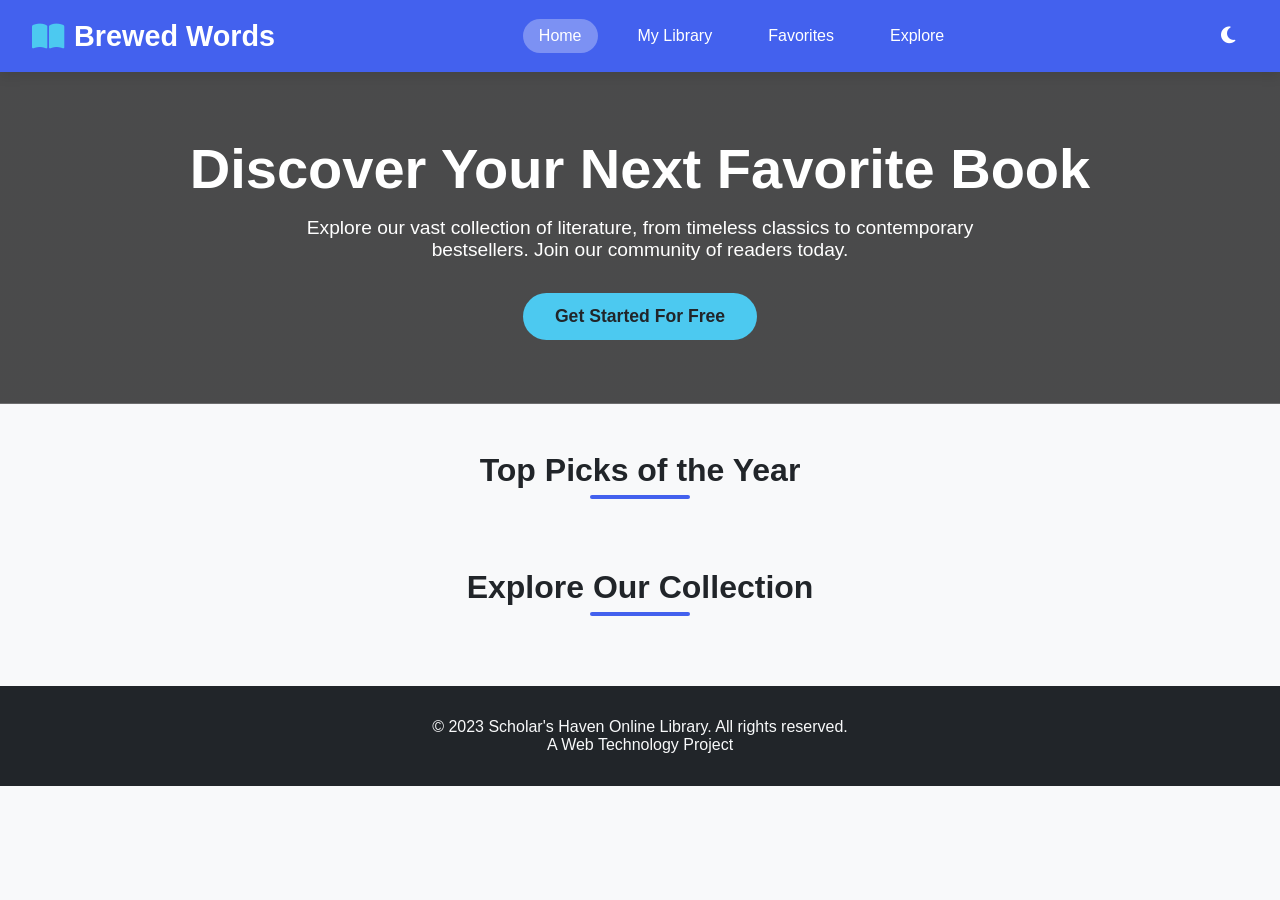
<file: index.html>
<!DOCTYPE html>
<html lang="en" data-theme="light">
<head>
    <meta charset="UTF-8">
    <meta name="viewport" content="width=device-width, initial-scale=1.0">
    <title>Scholar's Haven | Online Library</title>
    <link rel="stylesheet" href="https://cdnjs.cloudflare.com/ajax/libs/font-awesome/6.4.0/css/all.min.css">
    <link rel="stylesheet" href="styles.css">
    <style>
        /* Profile Dropdown Styles */
        .user-profile {
            position: relative;
            margin-left: 1rem;
        }
        
        .profile-btn {
            background: none;
            border: none;
            color: white;
            font-size: 1.2rem;
            cursor: pointer;
            padding: 0.5rem;
            border-radius: 50%;
            transition: all 0.3s;
            display: flex;
            align-items: center;
            gap: 0.5rem;
        }
        
        .profile-btn:hover {
            background: rgba(255, 255, 255, 0.1);
        }
        
        .profile-dropdown {
            position: absolute;
            top: 100%;
            right: 0;
            background: var(--card-bg);
            border-radius: 10px;
            box-shadow: 0 5px 15px var(--shadow);
            width: 250px;
            z-index: 1000;
            display: none;
            margin-top: 10px;
            overflow: hidden;
        }
        
        .profile-dropdown.show {
            display: block;
            animation: fadeIn 0.3s ease;
        }
        
        @keyframes fadeIn {
            from { opacity: 0; transform: translateY(-10px); }
            to { opacity: 1; transform: translateY(0); }
        }
        
        .profile-header {
            padding: 1.5rem;
            background: var(--primary);
            color: white;
            text-align: center;
        }
        
        .profile-icon {
            width: 60px;
            height: 60px;
            background: white;
            border-radius: 50%;
            display: flex;
            align-items: center;
            justify-content: center;
            margin: 0 auto 1rem;
            color: var(--primary);
            font-size: 1.5rem;
        }
        
        .profile-info {
            padding: 1rem;
        }
        
        .profile-item {
            padding: 0.8rem 1rem;
            display: flex;
            align-items: center;
            gap: 10px;
            border-bottom: 1px solid var(--border);
            transition: all 0.3s;
        }
        
        .profile-item:hover {
            background: var(--light);
        }
        
        .profile-item i {
            width: 20px;
            color: var(--primary);
        }
        
        .logout-btn {
            color: var(--danger);
            cursor: pointer;
        }
        
        .logout-btn:hover {
            background: rgba(220, 53, 69, 0.1);
        }
        
        /* Header layout adjustments */
        header {
            display: flex;
            justify-content: space-between;
            align-items: center;
            padding: 1rem 2rem;
            background: var(--primary);
            color: white;
        }
        
        .header-controls {
            display: flex;
            align-items: center;
            gap: 1rem;
        }
        
        .theme-toggle {
            background: none;
            border: none;
            color: white;
            font-size: 1.2rem;
            cursor: pointer;
            padding: 0.5rem;
            border-radius: 50%;
            transition: all 0.3s;
        }
        
        .theme-toggle:hover {
            background: rgba(255, 255, 255, 0.1);
        }
        
        /* Hide profile when not logged in */
        .user-profile.hidden {
            display: none;
        }
        
        /* Login button styles */
        .cta-button.small {
            padding: 0.5rem 1.5rem;
            font-size: 0.9rem;
        }
    </style>
</head>
<body>
    <!-- Header with Navigation -->
    <header>
        <div class="logo">
            <a href="index.html" style="color: white; text-decoration: none; display: flex; align-items: center; gap: 10px;">
                <i class="fas fa-book-open"></i>
                <span>Brewed Words</span>
            </a>
        </div>
        
        <div class="nav-tabs">
            <a href="#" class="active">Home</a>
            <a href="mylibrary.html" id="myLibraryBtn">My Library</a>
            <a href="favorites.html" id="favoritesBtn">Favorites</a>
            <a href="explore.html" id="exploreBtn">Explore</a>
        </div>
        
        <div class="header-controls">
            <button class="theme-toggle" id="themeToggle">
                <i class="fas fa-moon"></i>
            </button>
            
            <!-- User Profile Dropdown (visible when logged in) -->
            <div class="user-profile hidden" id="userProfile">
                <button class="profile-btn" id="profileBtn">
                    <i class="fas fa-user-circle"></i>
                </button>
                <div class="profile-dropdown" id="profileDropdown">
                    <div class="profile-header">
                        <div class="profile-icon">
                            <i class="fas fa-user"></i>
                        </div>
                        <h3 id="userName">John Doe</h3>
                        <p id="userEmail">john@example.com</p>
                    </div>
                    <div class="profile-info">
                        <div class="profile-item">
                            <i class="fas fa-book"></i>
                            <span>My Library: <strong id="libraryCount">0</strong></span>
                        </div>
                        <div class="profile-item">
                            <i class="fas fa-heart"></i>
                            <span>Favorites: <strong id="favoritesCount">0</strong></span>
                        </div>
                        <div class="profile-item logout-btn" id="logoutBtn">
                            <i class="fas fa-sign-out-alt"></i>
                            <span>Logout</span>
                        </div>
                    </div>
                </div>
            </div>
            
            <!-- Login button (visible when not logged in) -->
            <button class="cta-button small" id="loginBtn" style="display: none;">
                <i class="fas fa-sign-in-alt"></i> Login
            </button>
        </div>
    </header>

    <!-- Hero Section -->
    <section class="hero">
        <h1>Discover Your Next Favorite Book</h1>
        <p>Explore our vast collection of literature, from timeless classics to contemporary bestsellers. Join our community of readers today.</p>
        <button class="cta-button" id="getStartedBtn">Get Started For Free</button>
    </section>

    <!-- Main Content -->
    <main class="container">
        <!-- Top Picks Section -->
        <h2 class="section-title">Top Picks of the Year</h2>
        <div class="books-grid" id="topPicksGrid">
            <!-- Books will be dynamically loaded here -->
        </div>

        <!-- All Books Section -->
        <h2 class="section-title">Explore Our Collection</h2>
        <div class="books-grid" id="allBooksGrid">
            <!-- Books will be dynamically loaded here -->
        </div>
    </main>

    <!-- Footer -->
    <footer>
        <p>&copy; 2023 Scholar's Haven Online Library. All rights reserved.</p>
        <p>A Web Technology Project</p>
    </footer>

    <!-- Login/Signup Modal -->
    <div class="modal" id="authModal" style="display: none; opacity: 0;">
        <div class="modal-content">
            <div class="modal-header">
                <h2 id="modalTitle">Login to Your Account</h2>
                <button class="close-modal" id="closeModal">&times;</button>
            </div>
            
            <form id="loginForm">
                <div class="form-group">
                    <label for="loginEmail">Email</label>
                    <input type="email" id="loginEmail" required>
                </div>
                
                <div class="form-group">
                    <label for="loginPassword">Password</label>
                    <input type="password" id="loginPassword" required>
                </div>
                
                <button type="submit" class="auth-btn">Login</button>
                
                <div class="form-toggle">
                    Don't have an account? <a href="#" id="switchToSignup">Sign up here</a>
                </div>
            </form>
            
            <form id="signupForm" style="display: none;">
                <div class="form-group">
                    <label for="signupName">Full Name</label>
                    <input type="text" id="signupName" required>
                </div>
                
                <div class="form-group">
                    <label for="signupEmail">Email</label>
                    <input type="email" id="signupEmail" required>
                </div>
                
                <div class="form-group">
                    <label for="signupPassword">Password</label>
                    <input type="password" id="signupPassword" required>
                </div>
                
                <div class="form-group">
                    <label for="confirmPassword">Confirm Password</label>
                    <input type="password" id="confirmPassword" required>
                </div>
                
                <button type="submit" class="auth-btn">Create Account</button>
                
                <div class="form-toggle">
                    Already have an account? <a href="#" id="switchToLogin">Login here</a>
                </div>
            </form>
        </div>
    </div>

    <script src="shared.js"></script>
    <script src="home.js"></script>
</body>
</html>
</file>
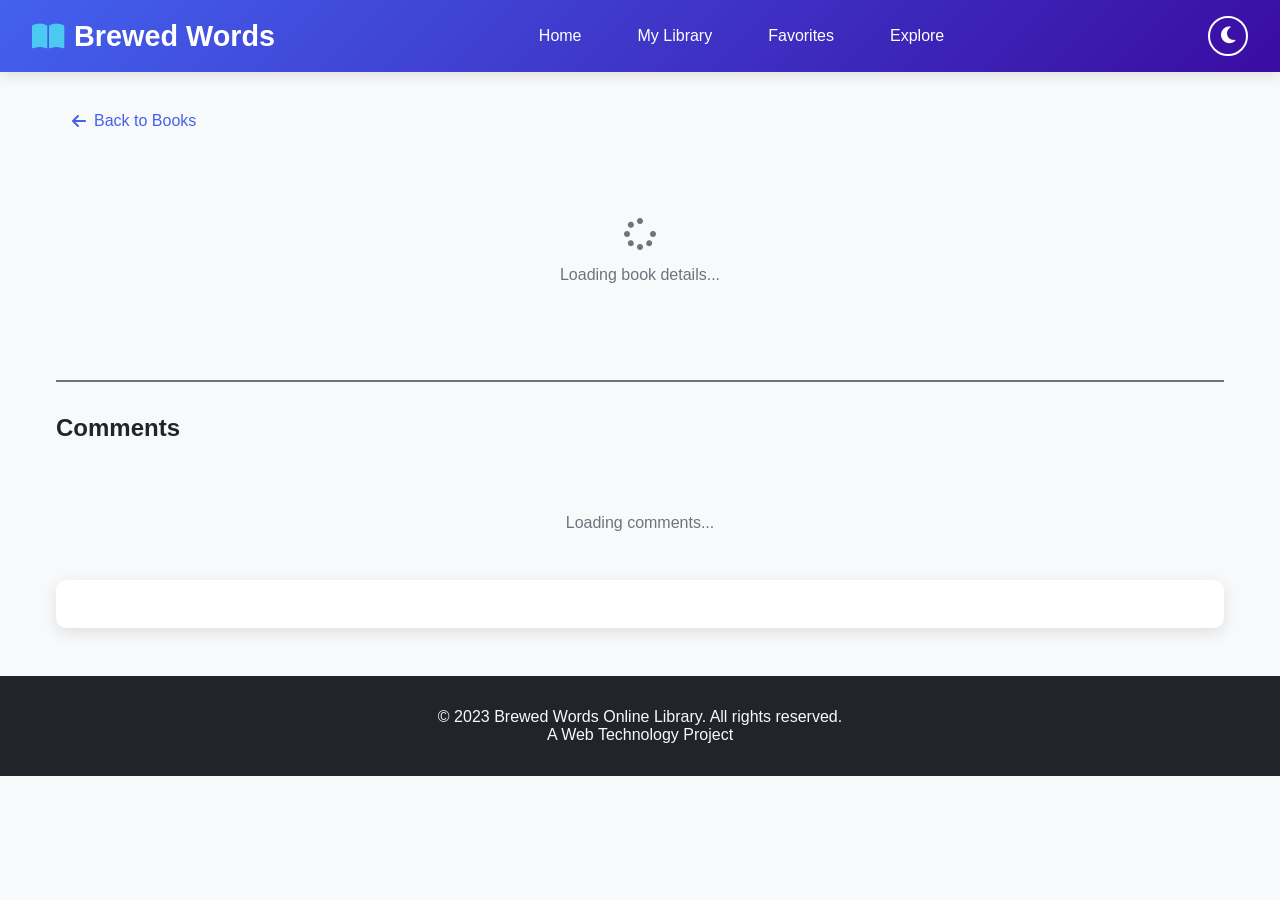
<file: book-details.html>
<!DOCTYPE html>
<html lang="en" data-theme="light">
<head>
    <meta charset="UTF-8">
    <meta name="viewport" content="width=device-width, initial-scale=1.0">
    <title>Book Details | Brewed Words</title>
    <link rel="stylesheet" href="https://cdnjs.cloudflare.com/ajax/libs/font-awesome/6.4.0/css/all.min.css">
    <link rel="stylesheet" href="styles.css">
    <style>
        .book-details-container {
            max-width: 1200px;
            margin: 2rem auto;
            padding: 0 1rem;
        }
        
        .book-details {
            display: flex;
            gap: 3rem;
            margin-bottom: 3rem;
            flex-wrap: wrap;
        }
        
        .book-cover {
            flex: 0 0 300px;
        }
        
        .book-cover img {
            width: 100%;
            border-radius: 10px;
            box-shadow: 0 10px 30px var(--shadow);
        }
        
        .book-info-details {
            flex: 1;
            min-width: 300px;
        }
        
        .book-info-details h1 {
            font-size: 2.5rem;
            margin-bottom: 0.5rem;
            color: var(--dark);
        }
        
        .book-info-details h3 {
            color: var(--gray);
            margin-bottom: 1.5rem;
            font-weight: 400;
        }
        
        .book-meta-info {
            display: flex;
            flex-wrap: wrap;
            gap: 1.5rem;
            margin: 1.5rem 0;
            padding: 1rem 0;
            border-top: 1px solid var(--gray);
            border-bottom: 1px solid var(--gray);
        }
        
        .meta-item {
            display: flex;
            align-items: center;
            gap: 0.5rem;
            color: var(--gray);
        }
        
        .meta-item i {
            color: var(--primary);
        }
        
        .book-actions {
            display: flex;
            gap: 1rem;
            margin: 2rem 0;
            flex-wrap: wrap;
        }
        
        .action-btn {
            padding: 0.8rem 1.5rem;
            border: none;
            border-radius: 5px;
            cursor: pointer;
            font-weight: 500;
            transition: all 0.3s;
            display: flex;
            align-items: center;
            gap: 0.5rem;
        }
        
        .favorite-btn {
            background-color: var(--danger);
            color: white;
        }
        
        .favorite-btn.active {
            background-color: var(--warning);
        }
        
        .library-btn {
            background-color: var(--primary);
            color: white;
        }
        
        .library-btn.active {
            background-color: var(--secondary);
        }
        
        .book-summary {
            margin: 2rem 0;
            line-height: 1.6;
        }
        
        .book-summary h3 {
            margin-bottom: 1rem;
            color: var(--dark);
        }
        
        .comments-section {
            margin-top: 3rem;
            padding-top: 2rem;
            border-top: 2px solid var(--gray);
        }
        
        .comments-section h2 {
            margin-bottom: 1.5rem;
            color: var(--dark);
        }
        
        .comment-form {
            margin-bottom: 2rem;
            padding: 1.5rem;
            background: var(--card-bg);
            border-radius: 10px;
            box-shadow: 0 5px 15px var(--shadow);
        }
        
        .comment-form h3 {
            margin-bottom: 1rem;
            color: var(--dark);
        }
        
        .comment-form textarea {
            width: 100%;
            padding: 1rem;
            border: 1px solid var(--gray);
            border-radius: 5px;
            background-color: var(--light);
            color: var(--dark);
            margin-bottom: 1rem;
            min-height: 100px;
            resize: vertical;
            font-family: inherit;
        }
        
        .comment-card {
            background-color: var(--card-bg);
            padding: 1rem;
            border-radius: 8px;
            margin-bottom: 1rem;
            box-shadow: 0 3px 10px var(--shadow);
        }
        
        .comment-header {
            display: flex;
            justify-content: space-between;
            margin-bottom: 0.5rem;
            color: var(--gray);
            font-size: 0.9rem;
        }
        
        .comment-content {
            line-height: 1.5;
        }
        
        .back-btn {
            background: none;
            border: none;
            color: var(--primary);
            cursor: pointer;
            font-size: 1rem;
            margin-bottom: 2rem;
            display: flex;
            align-items: center;
            gap: 0.5rem;
            padding: 0.5rem 1rem;
            border-radius: 5px;
            transition: all 0.3s;
        }
        
        .back-btn:hover {
            background: var(--light);
        }
        
        .no-comments {
            text-align: center;
            padding: 2rem;
            color: var(--gray);
            font-style: italic;
        }
        
        .rating-display {
            display: flex;
            align-items: center;
            gap: 0.5rem;
            color: #f39c12;
            font-weight: 600;
        }
        
        @media (max-width: 768px) {
            .book-details {
                flex-direction: column;
                gap: 2rem;
            }
            
            .book-cover {
                flex: 0 0 auto;
                text-align: center;
            }
            
            .book-cover img {
                max-width: 250px;
            }
            
            .book-actions {
                flex-direction: column;
            }
            
            .action-btn {
                width: 100%;
                justify-content: center;
            }
        }
    </style>
</head>
<body>
    <!-- Header -->
    <header>
        <div class="logo">
            <a href="index.html" style="color: white; text-decoration: none; display: flex; align-items: center; gap: 10px;">
                <i class="fas fa-book-open"></i>
                <span>Brewed Words</span>
            </a>
        </div>
        
        <div class="nav-tabs">
            <a href="index.html">Home</a>
            <a href="mylibrary.html">My Library</a>
            <a href="favorites.html">Favorites</a>
            <a href="explore.html">Explore</a>
        </div>
        
        <button class="theme-toggle" id="themeToggle">
            <i class="fas fa-moon"></i>
        </button>
    </header>

    <!-- Main Content -->
    <main class="book-details-container">
        <button class="back-btn" onclick="window.location.href='index.html'">
            <i class="fas fa-arrow-left"></i> Back to Books
        </button>
        
        <div id="bookDetailsContent">
            <!-- Book details will be loaded here -->
            <div class="loading" style="text-align: center; padding: 3rem;">
                <i class="fas fa-spinner fa-spin fa-2x"></i>
                <p>Loading book details...</p>
            </div>
        </div>
        
        <div class="comments-section">
            <h2>Comments</h2>
            <div id="commentsList">
                <!-- Comments will be loaded here -->
                <p class="loading">Loading comments...</p>
            </div>
            
            <div class="comment-form" id="commentFormContainer">
                <!-- Comment form will be loaded here if user is logged in -->
            </div>
        </div>
    </main>

    <!-- Footer -->
    <footer>
        <p>&copy; 2023 Brewed Words Online Library. All rights reserved.</p>
        <p>A Web Technology Project</p>
    </footer>

    <!-- Scripts -->
    <script src="shared.js"></script>
    <script src="book-details.js"></script>
</body>
</html>
</file>
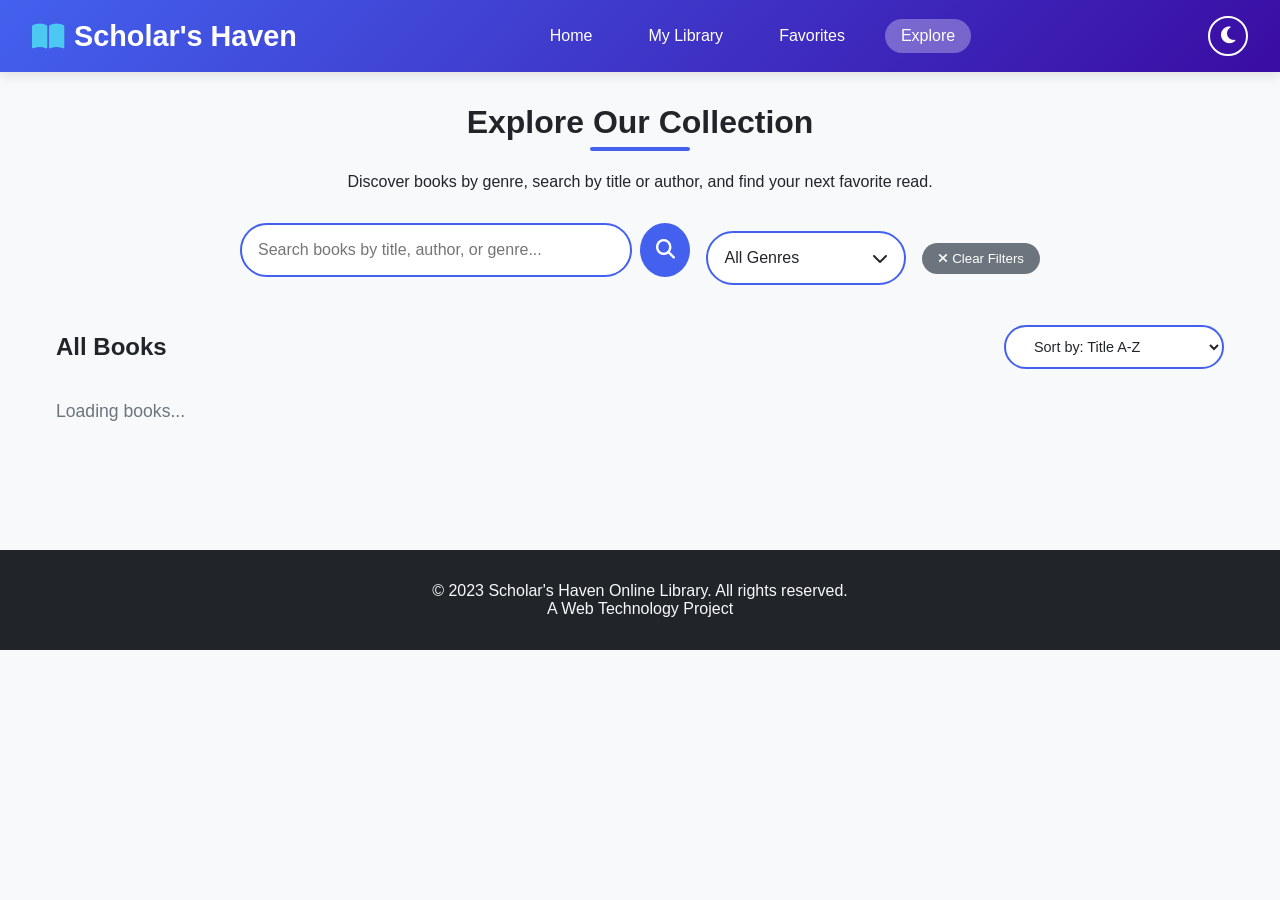
<file: explore.html>
<!DOCTYPE html>
<html lang="en" data-theme="light">
<head>
    <meta charset="UTF-8">
    <meta name="viewport" content="width=device-width, initial-scale=1.0">
    <title>Explore Books | Scholar's Haven</title>
    <link rel="stylesheet" href="https://cdnjs.cloudflare.com/ajax/libs/font-awesome/6.4.0/css/all.min.css">
    <link rel="stylesheet" href="./styles.css">
    <style>
        /* Explore page specific styles */
        .explore-container {
            max-width: 1200px;
            margin: 0 auto;
            padding: 2rem 1rem;
        }
        
        .explore-header {
            text-align: center;
            margin-bottom: 2rem;
        }
        
        .search-section {
            max-width: 800px;
            margin: 0 auto 2rem;
        }
        
        .search-filters {
            display: flex;
            gap: 1rem;
            align-items: center;
            margin-bottom: 2rem;
            flex-wrap: wrap;
        }
        
        .search-box {
            flex: 1;
            min-width: 300px;
            display: flex;
            gap: 0.5rem;
        }
        
        .search-box input {
            flex: 1;
            padding: 1rem;
            border: 2px solid var(--primary);
            border-radius: 30px;
            background: var(--card-bg);
            color: var(--dark);
            font-size: 1rem;
        }
        
        .search-btn {
            background: var(--primary);
            color: white;
            border: none;
            width: 50px;
            border-radius: 50%;
            cursor: pointer;
            font-size: 1.2rem;
            transition: all 0.3s;
        }
        
        .search-btn:hover {
            background: var(--primary-dark);
            transform: scale(1.05);
        }
        
        .filter-dropdown {
            position: relative;
            min-width: 200px;
        }
        
        .dropdown-btn {
            width: 100%;
            padding: 1rem;
            border: 2px solid var(--primary);
            border-radius: 30px;
            background: var(--card-bg);
            color: var(--dark);
            font-size: 1rem;
            cursor: pointer;
            display: flex;
            justify-content: space-between;
            align-items: center;
        }
        
        .dropdown-content {
            display: none;
            position: absolute;
            top: 100%;
            left: 0;
            right: 0;
            background: var(--card-bg);
            border-radius: 10px;
            box-shadow: 0 5px 15px var(--shadow);
            z-index: 100;
            max-height: 300px;
            overflow-y: auto;
            margin-top: 5px;
        }
        
        .dropdown-content.show {
            display: block;
        }
        
        .genre-option {
            padding: 0.8rem 1rem;
            cursor: pointer;
            border-bottom: 1px solid var(--border);
            transition: all 0.2s;
            display: flex;
            justify-content: space-between;
            align-items: center;
        }
        
        .genre-option:hover {
            background: var(--primary);
            color: white;
        }
        
        .genre-option.active {
            background: var(--primary);
            color: white;
        }
        
        .genre-count {
            font-size: 0.8rem;
            background: rgba(255, 255, 255, 0.2);
            padding: 0.2rem 0.5rem;
            border-radius: 10px;
        }
        
        .clear-btn {
            padding: 0.5rem 1rem;
            background: var(--gray);
            color: white;
            border: none;
            border-radius: 20px;
            cursor: pointer;
            transition: all 0.3s;
        }
        
        .clear-btn:hover {
            background: var(--dark);
        }
        
        .results-header {
            display: flex;
            justify-content: space-between;
            align-items: center;
            margin-bottom: 2rem;
            flex-wrap: wrap;
            gap: 1rem;
        }
        
        .sort-options select {
            padding: 0.7rem 1.5rem;
            border-radius: 30px;
            background: var(--card-bg);
            color: var(--dark);
            border: 2px solid var(--primary);
            font-size: 0.9rem;
            cursor: pointer;
        }
        
        .results-count {
            color: var(--gray);
            font-size: 1.1rem;
        }
        
        .explore-grid {
            display: grid;
            grid-template-columns: repeat(auto-fill, minmax(250px, 1fr));
            gap: 2rem;
            margin-bottom: 3rem;
        }
        
        .no-results {
            text-align: center;
            padding: 4rem;
            color: var(--gray);
            font-size: 1.2rem;
        }
        
        /* Responsive */
        @media (max-width: 768px) {
            .search-filters {
                flex-direction: column;
            }
            
            .search-box {
                min-width: 100%;
            }
            
            .filter-dropdown {
                width: 100%;
            }
            
            .explore-grid {
                grid-template-columns: repeat(auto-fill, minmax(200px, 1fr));
            }
            
            .results-header {
                flex-direction: column;
                align-items: flex-start;
            }
        }
        
        @media (max-width: 480px) {
            .explore-grid {
                grid-template-columns: 1fr;
            }
        }
    </style>
</head>
<body>
    <!-- Same Header -->
    <header>
        <div class="logo">
            <a href="index.html" style="color: white; text-decoration: none; display: flex; align-items: center; gap: 10px;">
                <i class="fas fa-book-open"></i>
                <span>Scholar's Haven</span>
            </a>
        </div>
        
        <div class="nav-tabs">
            <a href="index.html">Home</a>
            <a href="mylibrary.html">My Library</a>
            <a href="favorites.html">Favorites</a>
            <a href="explore.html" class="active">Explore</a>
        </div>
        
        <button class="theme-toggle" id="themeToggle">
            <i class="fas fa-moon"></i>
        </button>
    </header>

    <!-- Explore Content -->
    <main class="explore-container">
        <div class="explore-header">
            <h1 class="section-title">Explore Our Collection</h1>
            <p>Discover books by genre, search by title or author, and find your next favorite read.</p>
        </div>
        
        <!-- Search and Filter Section -->
        <div class="search-section">
            <div class="search-filters">
                <div class="search-box">
                    <input type="text" id="searchInput" placeholder="Search books by title, author, or genre...">
                    <button class="search-btn" id="searchBtn">
                        <i class="fas fa-search"></i>
                    </button>
                </div>
                
                <div class="filter-dropdown">
                    <button class="dropdown-btn" id="genreDropdownBtn">
                        <span id="selectedGenre">All Genres</span>
                        <i class="fas fa-chevron-down"></i>
                    </button>
                    <div class="dropdown-content" id="genreDropdown">
                        <!-- Genres will be loaded dynamically -->
                    </div>
                </div>
                
                <button class="clear-btn" onclick="clearFilters()">
                    <i class="fas fa-times"></i> Clear Filters
                </button>
            </div>
        </div>
        
        <!-- Results Section -->
        <div class="results-header">
            <h2 id="resultsTitle">All Books</h2>
            <div class="sort-options">
                <select id="sortSelect">
                    <option value="title">Sort by: Title A-Z</option>
                    <option value="rating">Sort by: Highest Rating</option>
                    <option value="year">Sort by: Newest First</option>
                    <option value="year-old">Sort by: Oldest First</option>
                </select>
            </div>
        </div>
        
        <p class="results-count" id="resultsCount">Loading books...</p>
        
        <div class="explore-grid" id="booksGrid">
            <!-- Books will be loaded here -->
        </div>
        
        <div class="no-results" id="noResults" style="display: none;">
            <i class="fas fa-book-open fa-3x" style="margin-bottom: 1rem;"></i>
            <h3>No books found</h3>
            <p>Try adjusting your search or filter criteria.</p>
        </div>
    </main>

    <!-- Footer -->
    <footer>
        <p>&copy; 2023 Scholar's Haven Online Library. All rights reserved.</p>
        <p>A Web Technology Project</p>
    </footer>

    <!-- Scripts -->
    <script src="shared.js"></script>
    <script src="explore.js"></script>
</body>
</html>
</file>
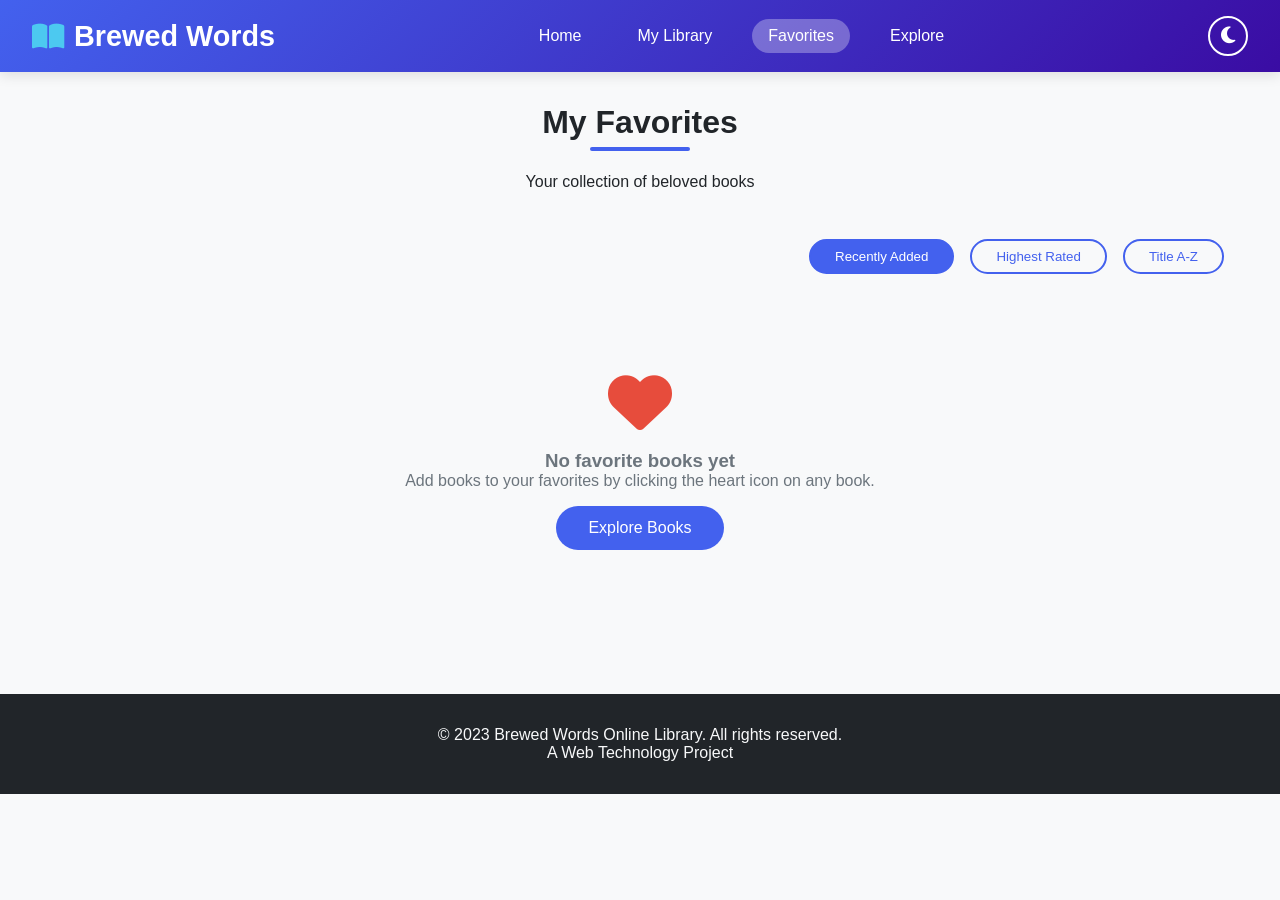
<file: favorites.html>
<!DOCTYPE html>
<html lang="en" data-theme="light">
<head>
    <meta charset="UTF-8">
    <meta name="viewport" content="width=device-width, initial-scale=1.0">
    <title>My Favorites | Brewed Words</title>
    <link rel="stylesheet" href="https://cdnjs.cloudflare.com/ajax/libs/font-awesome/6.4.0/css/all.min.css">
    <link rel="stylesheet" href="styles.css">
    <style>
        .favorites-container {
            max-width: 1200px;
            margin: 0 auto;
            padding: 2rem 1rem;
        }
        
        .favorites-header {
            text-align: center;
            margin-bottom: 3rem;
        }
        
        .filters-section {
            display: flex;
            justify-content: space-between;
            align-items: center;
            margin-bottom: 2rem;
            flex-wrap: wrap;
            gap: 1rem;
        }
        
        .sort-options {
            display: flex;
            gap: 1rem;
        }
        
        .sort-btn {
            padding: 0.5rem 1.5rem;
            border: 2px solid var(--primary);
            background: transparent;
            color: var(--primary);
            border-radius: 20px;
            cursor: pointer;
            transition: all 0.3s;
        }
        
        .sort-btn.active {
            background: var(--primary);
            color: white;
        }
        
        .empty-state {
            text-align: center;
            padding: 4rem;
            color: var(--gray);
        }
        
        .empty-state i {
            font-size: 4rem;
            margin-bottom: 1rem;
            color: var(--danger);
        }
        
        .explore-link {
            display: inline-block;
            margin-top: 1rem;
            padding: 0.8rem 2rem;
            background: var(--primary);
            color: white;
            text-decoration: none;
            border-radius: 30px;
            font-weight: 500;
            transition: all 0.3s;
        }
        
        .explore-link:hover {
            transform: translateY(-2px);
            box-shadow: 0 5px 15px var(--shadow);
        }
        
        .favorite-count {
            font-size: 1.2rem;
            color: var(--primary);
            font-weight: 600;
        }
        
        .book-actions {
            position: absolute;
            top: 10px;
            right: 10px;
            display: flex;
            gap: 5px;
            opacity: 0;
            transition: opacity 0.3s;
        }
        
        .book-card:hover .book-actions {
            opacity: 1;
        }
        
        .remove-favorite-btn {
            background: var(--danger);
            color: white;
            border: none;
            width: 30px;
            height: 30px;
            border-radius: 50%;
            cursor: pointer;
            display: flex;
            align-items: center;
            justify-content: center;
        }
        
        .recommendations {
            margin-top: 4rem;
            padding-top: 2rem;
            border-top: 2px solid var(--gray);
        }
    </style>
</head>
<body>
    <header>
        <div class="logo">
            <a href="index.html" style="color: white; text-decoration: none; display: flex; align-items: center; gap: 10px;">
                <i class="fas fa-book-open"></i>
                <span>Brewed Words</span>
            </a>
        </div>
        
        <div class="nav-tabs">
            <a href="index.html">Home</a>
            <a href="mylibrary.html">My Library</a>
            <a href="favorites.html" class="active">Favorites</a>
            <a href="explore.html">Explore</a>
        </div>
        
        <button class="theme-toggle" id="themeToggle">
            <i class="fas fa-moon"></i>
        </button>
    </header>

    <main class="favorites-container">
        <div class="favorites-header">
            <h1 class="section-title">My Favorites</h1>
            <p>Your collection of beloved books</p>
        </div>
        
        <div class="filters-section">
            <div class="favorite-count" id="favoriteCount">
                <!-- Count will be loaded by JavaScript -->
            </div>
            
            <div class="sort-options">
                <button class="sort-btn active" data-sort="recent">Recently Added</button>
                <button class="sort-btn" data-sort="rating">Highest Rated</button>
                <button class="sort-btn" data-sort="title">Title A-Z</button>
            </div>
        </div>
        
        <div id="favoritesContent">
            <!-- Content loaded by JavaScript -->
            <div class="empty-state" id="emptyState">
                <i class="fas fa-heart"></i>
                <h3>No favorite books yet</h3>
                <p>Add books to your favorites by clicking the heart icon on any book.</p>
                <a href="explore.html" class="explore-link">Explore Books</a>
            </div>
            
            <div class="books-grid" id="favoritesGrid" style="display: none;">
                <!-- Favorite books will appear here -->
            </div>
        </div>
        
        <div class="recommendations" id="recommendationsSection" style="display: none;">
            <h2 class="section-title">You Might Also Like</h2>
            <div class="books-grid" id="recommendationsGrid">
                <!-- Recommendations will appear here -->
            </div>
        </div>
    </main>

    <footer>
        <p>&copy; 2023 Brewed Words Online Library. All rights reserved.</p>
        <p>A Web Technology Project</p>
    </footer>

    <script src="shared.js"></script>
    <script src="favorites.js"></script>
</body>
</html>
</file>
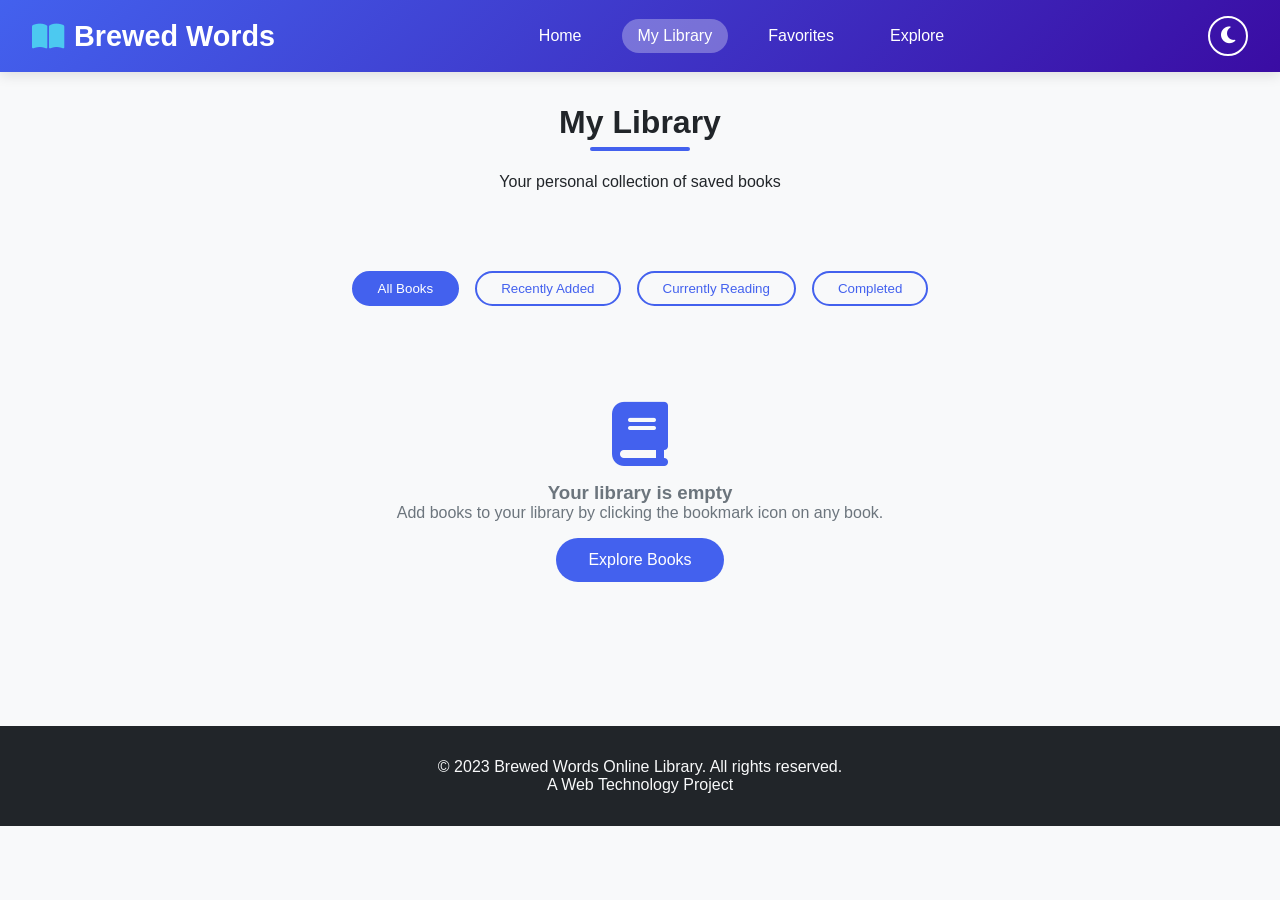
<file: mylibrary.html>
<!DOCTYPE html>
<html lang="en" data-theme="light">
<head>
    <meta charset="UTF-8">
    <meta name="viewport" content="width=device-width, initial-scale=1.0">
    <title>My Library | Brewed Words</title>
    <link rel="stylesheet" href="https://cdnjs.cloudflare.com/ajax/libs/font-awesome/6.4.0/css/all.min.css">
    <link rel="stylesheet" href="styles.css">
    <style>
        .library-container {
            max-width: 1200px;
            margin: 0 auto;
            padding: 2rem 1rem;
        }
        
        .library-header {
            text-align: center;
            margin-bottom: 3rem;
        }
        
        .library-stats {
            display: flex;
            justify-content: center;
            gap: 2rem;
            margin-bottom: 2rem;
            flex-wrap: wrap;
        }
        
        .stat-card {
            background: var(--card-bg);
            padding: 1.5rem;
            border-radius: 10px;
            text-align: center;
            min-width: 150px;
            box-shadow: 0 5px 15px var(--shadow);
        }
        
        .stat-card i {
            font-size: 2rem;
            color: var(--primary);
            margin-bottom: 0.5rem;
        }
        
        .stat-number {
            font-size: 2rem;
            font-weight: bold;
            color: var(--primary);
        }
        
        .stat-label {
            color: var(--gray);
            font-size: 0.9rem;
        }
        
        .library-actions {
            display: flex;
            gap: 1rem;
            margin-bottom: 2rem;
            justify-content: center;
        }
        
        .filter-btn {
            padding: 0.5rem 1.5rem;
            border: 2px solid var(--primary);
            background: transparent;
            color: var(--primary);
            border-radius: 20px;
            cursor: pointer;
            transition: all 0.3s;
        }
        
        .filter-btn.active {
            background: var(--primary);
            color: white;
        }
        
        .empty-state {
            text-align: center;
            padding: 4rem;
            color: var(--gray);
        }
        
        .empty-state i {
            font-size: 4rem;
            margin-bottom: 1rem;
            color: var(--primary);
        }
        
        .explore-link {
            display: inline-block;
            margin-top: 1rem;
            padding: 0.8rem 2rem;
            background: var(--primary);
            color: white;
            text-decoration: none;
            border-radius: 30px;
            font-weight: 500;
            transition: all 0.3s;
        }
        
        .explore-link:hover {
            transform: translateY(-2px);
            box-shadow: 0 5px 15px var(--shadow);
        }
        
        .recently-added {
            margin-top: 3rem;
        }
        
        .book-actions {
            position: absolute;
            top: 10px;
            right: 10px;
            display: flex;
            gap: 5px;
            opacity: 0;
            transition: opacity 0.3s;
        }
        
        .book-card:hover .book-actions {
            opacity: 1;
        }
        
        .remove-btn {
            background: var(--danger);
            color: white;
            border: none;
            width: 30px;
            height: 30px;
            border-radius: 50%;
            cursor: pointer;
            display: flex;
            align-items: center;
            justify-content: center;
        }
    </style>
</head>
<body>
    <header>
        <div class="logo">
            <a href="index.html" style="color: white; text-decoration: none; display: flex; align-items: center; gap: 10px;">
                <i class="fas fa-book-open"></i>
                <span>Brewed Words</span>
            </a>
        </div>
        
        <div class="nav-tabs">
            <a href="index.html">Home</a>
            <a href="mylibrary.html" class="active">My Library</a>
            <a href="favorites.html">Favorites</a>
            <a href="explore.html">Explore</a>
        </div>
        
        <button class="theme-toggle" id="themeToggle">
            <i class="fas fa-moon"></i>
        </button>
    </header>

    <main class="library-container">
        <div class="library-header">
            <h1 class="section-title">My Library</h1>
            <p>Your personal collection of saved books</p>
        </div>
        
        <div class="library-stats" id="libraryStats">
            <!-- Stats will be loaded by JavaScript -->
        </div>
        
        <div class="library-actions">
            <button class="filter-btn active" data-filter="all">All Books</button>
            <button class="filter-btn" data-filter="recent">Recently Added</button>
            <button class="filter-btn" data-filter="reading">Currently Reading</button>
            <button class="filter-btn" data-filter="completed">Completed</button>
        </div>
        
        <div id="libraryContent">
            <!-- Content loaded by JavaScript -->
            <div class="empty-state" id="emptyState">
                <i class="fas fa-book"></i>
                <h3>Your library is empty</h3>
                <p>Add books to your library by clicking the bookmark icon on any book.</p>
                <a href="explore.html" class="explore-link">Explore Books</a>
            </div>
            
            <div class="books-grid" id="libraryGrid" style="display: none;">
                <!-- Library books will appear here -->
            </div>
        </div>
        
        <div class="recently-added" id="recentlyAddedSection" style="display: none;">
            <h2 class="section-title">Recently Added</h2>
            <div class="books-grid" id="recentlyAddedGrid">
                <!-- Recently added books -->
            </div>
        </div>
    </main>

    <footer>
        <p>&copy; 2023 Brewed Words Online Library. All rights reserved.</p>
        <p>A Web Technology Project</p>
    </footer>

    <script src="shared.js"></script>
    <script src="mylibrary.js"></script>
</body>
</html>
</file>
<file: styles.css>
/* styles.css - Shared styles for ALL pages */

* {
    margin: 0;
    padding: 0;
    box-sizing: border-box;
    font-family: 'Segoe UI', Tahoma, Geneva, Verdana, sans-serif;
    transition: background-color 0.3s, color 0.3s;
}

:root {
    --primary: #4361ee;
    --secondary: #3a0ca3;
    --accent: #4cc9f0;
    --light: #f8f9fa;
    --dark: #212529;
    --gray: #6c757d;
    --success: #2ecc71;
    --danger: #e74c3c;
    --warning: #f39c12;
    --card-bg: #ffffff;
    --shadow: rgba(0, 0, 0, 0.1);
}

[data-theme="dark"] {
    --primary: #5a6ff0;
    --secondary: #4a1fb8;
    --accent: #5fd9ff;
    --light: #121212;
    --dark: #f8f9fa;
    --gray: #adb5bd;
    --card-bg: #1e1e1e;
    --shadow: rgba(0, 0, 0, 0.3);
}

body {
    background-color: var(--light);
    color: var(--dark);
    min-height: 100vh;
    overflow-x: hidden;
}

/* Header Styles */
header {
    background: linear-gradient(135deg, var(--primary), var(--secondary));
    color: white;
    padding: 1rem 2rem;
    display: flex;
    justify-content: space-between;
    align-items: center;
    box-shadow: 0 4px 12px var(--shadow);
    position: relative;
    z-index: 100;
}

.logo {
    display: flex;
    align-items: center;
    gap: 10px;
    font-size: 1.8rem;
    font-weight: 700;
}

.logo a {
    color: white;
    text-decoration: none;
    display: flex;
    align-items: center;
    gap: 10px;
}

.logo i {
    color: var(--accent);
    animation: pulse 2s infinite;
}

@keyframes pulse {
    0% { transform: scale(1); }
    50% { transform: scale(1.1); }
    100% { transform: scale(1); }
}

.nav-tabs {
    display: flex;
    gap: 1.5rem;
}

.nav-tabs a {
    color: white;
    text-decoration: none;
    padding: 0.5rem 1rem;
    border-radius: 20px;
    transition: all 0.3s;
    font-weight: 500;
}

.nav-tabs a:hover {
    background-color: rgba(255, 255, 255, 0.2);
    transform: translateY(-2px);
}

.nav-tabs a.active {
    background-color: rgba(255, 255, 255, 0.3);
}

.theme-toggle {
    background: none;
    border: 2px solid white;
    color: white;
    width: 40px;
    height: 40px;
    border-radius: 50%;
    cursor: pointer;
    font-size: 1.2rem;
    display: flex;
    align-items: center;
    justify-content: center;
    transition: all 0.3s;
}

.theme-toggle:hover {
    background-color: rgba(255, 255, 255, 0.2);
    transform: rotate(15deg);
}

/* Hero Section */
.hero {
    padding: 4rem 2rem;
    text-align: center;
    background: linear-gradient(rgba(0, 0, 0, 0.7), rgba(0, 0, 0, 0.7)), 
                url('https://images.unsplash.com/photo-1507842217343-583bb7270b66?ixlib=rb-4.0.3&auto=format&fit=crop&w=1200&q=80');
    background-size: cover;
    background-position: center;
    color: white;
    margin-bottom: 3rem;
    position: relative;
}

.hero h1 {
    font-size: 3.5rem;
    margin-bottom: 1rem;
    animation: fadeInDown 1s;
}

.hero p {
    font-size: 1.2rem;
    max-width: 700px;
    margin: 0 auto 2rem;
    animation: fadeInUp 1s 0.3s both;
}

@keyframes fadeInDown {
    from { opacity: 0; transform: translateY(-30px); }
    to { opacity: 1; transform: translateY(0); }
}

@keyframes fadeInUp {
    from { opacity: 0; transform: translateY(30px); }
    to { opacity: 1; transform: translateY(0); }
}

.cta-button {
    background-color: var(--accent);
    color: var(--dark);
    border: none;
    padding: 0.8rem 2rem;
    border-radius: 30px;
    font-size: 1.1rem;
    font-weight: 600;
    cursor: pointer;
    transition: all 0.3s;
    animation: fadeIn 1s 0.6s both;
}

.cta-button:hover {
    transform: translateY(-3px);
    box-shadow: 0 5px 15px rgba(0, 0, 0, 0.2);
}

/* Main Container */
.container {
    max-width: 1200px;
    margin: 0 auto;
    padding: 0 1rem;
}

.section-title {
    font-size: 2rem;
    margin-bottom: 2rem;
    text-align: center;
    position: relative;
}

.section-title:after {
    content: '';
    position: absolute;
    width: 100px;
    height: 4px;
    background-color: var(--primary);
    bottom: -10px;
    left: 50%;
    transform: translateX(-50%);
    border-radius: 2px;
}

/* Book Grid - SHARED ACROSS ALL PAGES */
.books-grid {
    display: grid;
    grid-template-columns: repeat(auto-fill, minmax(250px, 1fr));
    gap: 2rem;
    margin-bottom: 3rem;
}

.book-card {
    background-color: var(--card-bg);
    border-radius: 10px;
    overflow: hidden;
    box-shadow: 0 5px 15px var(--shadow);
    transition: all 0.3s;
    cursor: pointer;
    position: relative;
}

.book-card:hover {
    transform: translateY(-10px);
    box-shadow: 0 15px 30px var(--shadow);
}

.book-badge-container {
    position: relative;
}

.book-img {
    height: 300px;
    width: 100%;
    object-fit: cover;
    display: block;
}

.book-info {
    padding: 1.2rem;
}

.book-title {
    font-size: 1.2rem;
    margin-bottom: 0.5rem;
    font-weight: 600;
    line-height: 1.3;
}

.book-author {
    color: var(--gray);
    margin-bottom: 0.8rem;
    font-size: 0.9rem;
}

.book-meta {
    display: flex;
    justify-content: space-between;
    align-items: center;
    margin: 0.8rem 0;
}

.book-genre {
    display: inline-block;
    background-color: var(--primary);
    color: white;
    padding: 0.3rem 0.8rem;
    border-radius: 20px;
    font-size: 0.8rem;
    font-weight: 500;
}

.book-rating {
    color: #f39c12;
    font-weight: 600;
    font-size: 0.9rem;
}

.overview-btn {
    background-color: var(--secondary);
    color: white;
    border: none;
    width: 100%;
    padding: 0.7rem;
    border-radius: 5px;
    cursor: pointer;
    font-weight: 500;
    transition: background-color 0.3s;
    display: flex;
    align-items: center;
    justify-content: center;
    gap: 0.5rem;
    margin-top: 0.5rem;
}

.overview-btn:hover {
    background-color: var(--primary);
}

/* Badges for favorites/library */
.favorite-badge, .library-badge {
    position: absolute;
    top: 10px;
    background: var(--danger);
    color: white;
    padding: 5px 10px;
    border-radius: 20px;
    font-size: 0.8rem;
    z-index: 1;
    display: flex;
    align-items: center;
    gap: 5px;
}

.favorite-badge {
    left: 10px;
    background: var(--danger);
}

.library-badge {
    right: 10px;
    background: var(--primary);
}

/* Footer */
footer {
    background-color: var(--dark);
    color: var(--light);
    padding: 2rem;
    text-align: center;
    margin-top: 3rem;
}

/* Login Modal */
.modal {
    display: none;
    position: fixed;
    top: 0;
    left: 0;
    width: 100%;
    height: 100%;
    background-color: rgba(0, 0, 0, 0.7);
    z-index: 1000;
    justify-content: center;
    align-items: center;
}

.modal-content {
    background-color: var(--card-bg);
    padding: 2rem;
    border-radius: 10px;
    width: 90%;
    max-width: 400px;
    box-shadow: 0 10px 30px rgba(0, 0, 0, 0.3);
    animation: modalFade 0.3s;
}

@keyframes modalFade {
    from { opacity: 0; transform: translateY(-50px); }
    to { opacity: 1; transform: translateY(0); }
}

.modal-header {
    display: flex;
    justify-content: space-between;
    align-items: center;
    margin-bottom: 1.5rem;
}

.close-modal {
    background: none;
    border: none;
    font-size: 1.5rem;
    cursor: pointer;
    color: var(--gray);
}

.form-group {
    margin-bottom: 1.2rem;
}

.form-group label {
    display: block;
    margin-bottom: 0.5rem;
    font-weight: 500;
}

.form-group input {
    width: 100%;
    padding: 0.8rem;
    border: 1px solid var(--gray);
    border-radius: 5px;
    background-color: var(--light);
    color: var(--dark);
}

.form-toggle {
    text-align: center;
    margin-top: 1rem;
    color: var(--gray);
}

.form-toggle a {
    color: var(--primary);
    cursor: pointer;
    text-decoration: underline;
}

.auth-btn {
    background-color: var(--primary);
    color: white;
    border: none;
    width: 100%;
    padding: 0.8rem;
    border-radius: 5px;
    cursor: pointer;
    font-weight: 500;
    margin-top: 0.5rem;
}

/* Notification Styles */
.notification {
    position: fixed;
    top: 20px;
    right: 20px;
    padding: 15px 20px;
    border-radius: 5px;
    color: white;
    z-index: 10000;
    display: flex;
    align-items: center;
    gap: 10px;
    animation: slideIn 0.3s ease;
    box-shadow: 0 3px 10px rgba(0,0,0,0.2);
}

.notification.success { background: var(--success); }
.notification.error { background: var(--danger); }
.notification.warning { background: var(--warning); }
.notification.info { background: var(--primary); }

.notification button {
    background: none;
    border: none;
    color: white;
    font-size: 1.2rem;
    cursor: pointer;
}

@keyframes slideIn {
    from { transform: translateX(100%); opacity: 0; }
    to { transform: translateX(0); opacity: 1; }
}

/* Empty State */
.empty-state {
    text-align: center;
    padding: 4rem;
    color: var(--gray);
}

.empty-state i {
    font-size: 4rem;
    margin-bottom: 1rem;
    color: var(--primary);
}

/* Explore Page Specific */
.explore-container {
    max-width: 1200px;
    margin: 0 auto;
    padding: 2rem 1rem;
}

.explore-header {
    text-align: center;
    margin-bottom: 3rem;
}

.search-section {
    max-width: 600px;
    margin: 0 auto 3rem;
}

.search-box {
    display: flex;
    gap: 0.5rem;
    margin-bottom: 1rem;
}

.search-box input {
    flex: 1;
    padding: 1rem;
    border: 2px solid var(--primary);
    border-radius: 30px;
    background: var(--card-bg);
    color: var(--dark);
    font-size: 1rem;
}

.search-btn {
    background: var(--primary);
    color: white;
    border: none;
    width: 50px;
    border-radius: 50%;
    cursor: pointer;
    font-size: 1.2rem;
}

.filter-section {
    background: var(--card-bg);
    padding: 2rem;
    border-radius: 10px;
    margin-bottom: 2rem;
    box-shadow: 0 5px 15px var(--shadow);
}

.filter-grid {
    display: grid;
    grid-template-columns: repeat(auto-fill, minmax(200px, 1fr));
    gap: 1rem;
    margin-top: 1rem;
}

.filter-card {
    background: var(--light);
    padding: 1.5rem;
    border-radius: 8px;
    cursor: pointer;
    transition: all 0.3s;
    text-align: center;
}

.filter-card:hover {
    transform: translateY(-5px);
    background: var(--primary);
    color: white;
}

.filter-card.active {
    background: var(--primary);
    color: white;
}

.filter-card i {
    font-size: 2rem;
    margin-bottom: 1rem;
}

.results-header {
    display: flex;
    justify-content: space-between;
    align-items: center;
    margin-bottom: 2rem;
    flex-wrap: wrap;
    gap: 1rem;
}

.sort-options select {
    padding: 0.5rem 1rem;
    border-radius: 5px;
    background: var(--card-bg);
    color: var(--dark);
    border: 1px solid var(--gray);
    cursor: pointer;
}

.results-count {
    color: var(--gray);
    font-size: 0.9rem;
}

.explore-grid {
    display: grid;
    grid-template-columns: repeat(auto-fill, minmax(250px, 1fr));
    gap: 2rem;
    margin-bottom: 3rem;
}

.no-results {
    text-align: center;
    padding: 4rem;
    color: var(--gray);
    font-size: 1.2rem;
}

/* Favorites/My Library Pages */
.favorites-container, .library-container {
    max-width: 1200px;
    margin: 0 auto;
    padding: 2rem 1rem;
}

.favorites-header, .library-header {
    text-align: center;
    margin-bottom: 3rem;
}

.explore-link {
    display: inline-block;
    margin-top: 1rem;
    padding: 0.8rem 2rem;
    background: var(--primary);
    color: white;
    text-decoration: none;
    border-radius: 30px;
    font-weight: 500;
    transition: all 0.3s;
}

.explore-link:hover {
    transform: translateY(-2px);
    box-shadow: 0 5px 15px var(--shadow);
}

/* Book Details Page */
.book-details-container {
    max-width: 1200px;
    margin: 0 auto;
    padding: 2rem 1rem;
}

.back-btn {
    background: none;
    border: none;
    color: var(--primary);
    cursor: pointer;
    font-size: 1rem;
    margin-bottom: 2rem;
    display: flex;
    align-items: center;
    gap: 0.5rem;
    padding: 0.5rem 1rem;
    border-radius: 5px;
    transition: all 0.3s;
}

.back-btn:hover {
    background: var(--light);
}

.book-details-main {
    display: flex;
    gap: 3rem;
    margin-bottom: 3rem;
    flex-wrap: wrap;
}

.book-cover-large {
    flex: 0 0 300px;
}

.book-cover-large img {
    width: 100%;
    border-radius: 10px;
    box-shadow: 0 10px 30px var(--shadow);
}

.book-info-detailed {
    flex: 1;
    min-width: 300px;
}

.book-info-detailed h1 {
    font-size: 2.5rem;
    margin-bottom: 0.5rem;
}

.book-info-detailed h3 {
    color: var(--gray);
    margin-bottom: 1.5rem;
    font-weight: 400;
}

.book-meta-details {
    display: flex;
    gap: 1rem;
    margin: 1.5rem 0;
    flex-wrap: wrap;
}

.book-meta-item {
    background: var(--light);
    padding: 0.5rem 1rem;
    border-radius: 20px;
    font-size: 0.9rem;
    display: flex;
    align-items: center;
    gap: 0.5rem;
}

.book-summary-section {
    margin: 2rem 0;
    line-height: 1.6;
}

.book-actions {
    display: flex;
    gap: 1rem;
    margin: 1.5rem 0;
    flex-wrap: wrap;
}

.book-action-btn {
    padding: 0.8rem 1.5rem;
    border: none;
    border-radius: 5px;
    cursor: pointer;
    font-weight: 500;
    transition: all 0.3s;
    display: flex;
    align-items: center;
    gap: 0.5rem;
}

.book-action-btn.favorite {
    background: var(--danger);
    color: white;
}

.book-action-btn.library {
    background: var(--primary);
    color: white;
}

.book-action-btn.active {
    opacity: 0.8;
    transform: scale(0.98);
}

.comments-section {
    margin-top: 3rem;
    padding-top: 2rem;
    border-top: 2px solid var(--gray);
}

.comment-item {
    background: var(--light);
    padding: 1rem;
    border-radius: 8px;
    margin-bottom: 1rem;
}

.comment-header {
    display: flex;
    justify-content: space-between;
    margin-bottom: 0.5rem;
    color: var(--gray);
    font-size: 0.9rem;
}

.add-comment textarea {
    width: 100%;
    padding: 1rem;
    border: 1px solid var(--gray);
    border-radius: 5px;
    background: var(--light);
    color: var(--dark);
    margin: 1rem 0;
    min-height: 100px;
    resize: vertical;
}

.submit-comment-btn {
    background: var(--primary);
    color: white;
    border: none;
    padding: 0.8rem 2rem;
    border-radius: 5px;
    cursor: pointer;
    font-weight: 500;
}

/* Responsive Design */
@media (max-width: 768px) {
    .nav-tabs {
        display: none;
    }
    
    .hero h1 {
        font-size: 2.5rem;
    }
    
    .books-grid, .explore-grid {
        grid-template-columns: repeat(auto-fill, minmax(200px, 1fr));
        gap: 1.5rem;
    }
    
    .book-details-main {
        flex-direction: column;
        gap: 2rem;
    }
    
    .book-cover-large {
        flex: 0 0 auto;
    }
    
    .filter-grid {
        grid-template-columns: repeat(auto-fill, minmax(150px, 1fr));
    }
    
    .results-header {
        flex-direction: column;
        align-items: flex-start;
    }
    
    .book-actions {
        flex-direction: column;
    }
    
    .book-action-btn {
        width: 100%;
        justify-content: center;
    }
    
    header {
        padding: 1rem;
    }
    
    .logo {
        font-size: 1.5rem;
    }
}

@media (max-width: 480px) {
    .books-grid, .explore-grid {
        grid-template-columns: 1fr;
    }
    
    .filter-grid {
        grid-template-columns: repeat(2, 1fr);
    }
    
    .hero {
        padding: 2rem 1rem;
    }
    
    .hero h1 {
        font-size: 2rem;
    }
    
    .section-title {
        font-size: 1.5rem;
    }
}

/* Loading Animation */
.loading {
    text-align: center;
    padding: 3rem;
    color: var(--gray);
}

.loading i {
    font-size: 2rem;
    margin-bottom: 1rem;
    animation: spin 1s linear infinite;
}

@keyframes spin {
    0% { transform: rotate(0deg); }
    100% { transform: rotate(360deg); }
}
</file>
